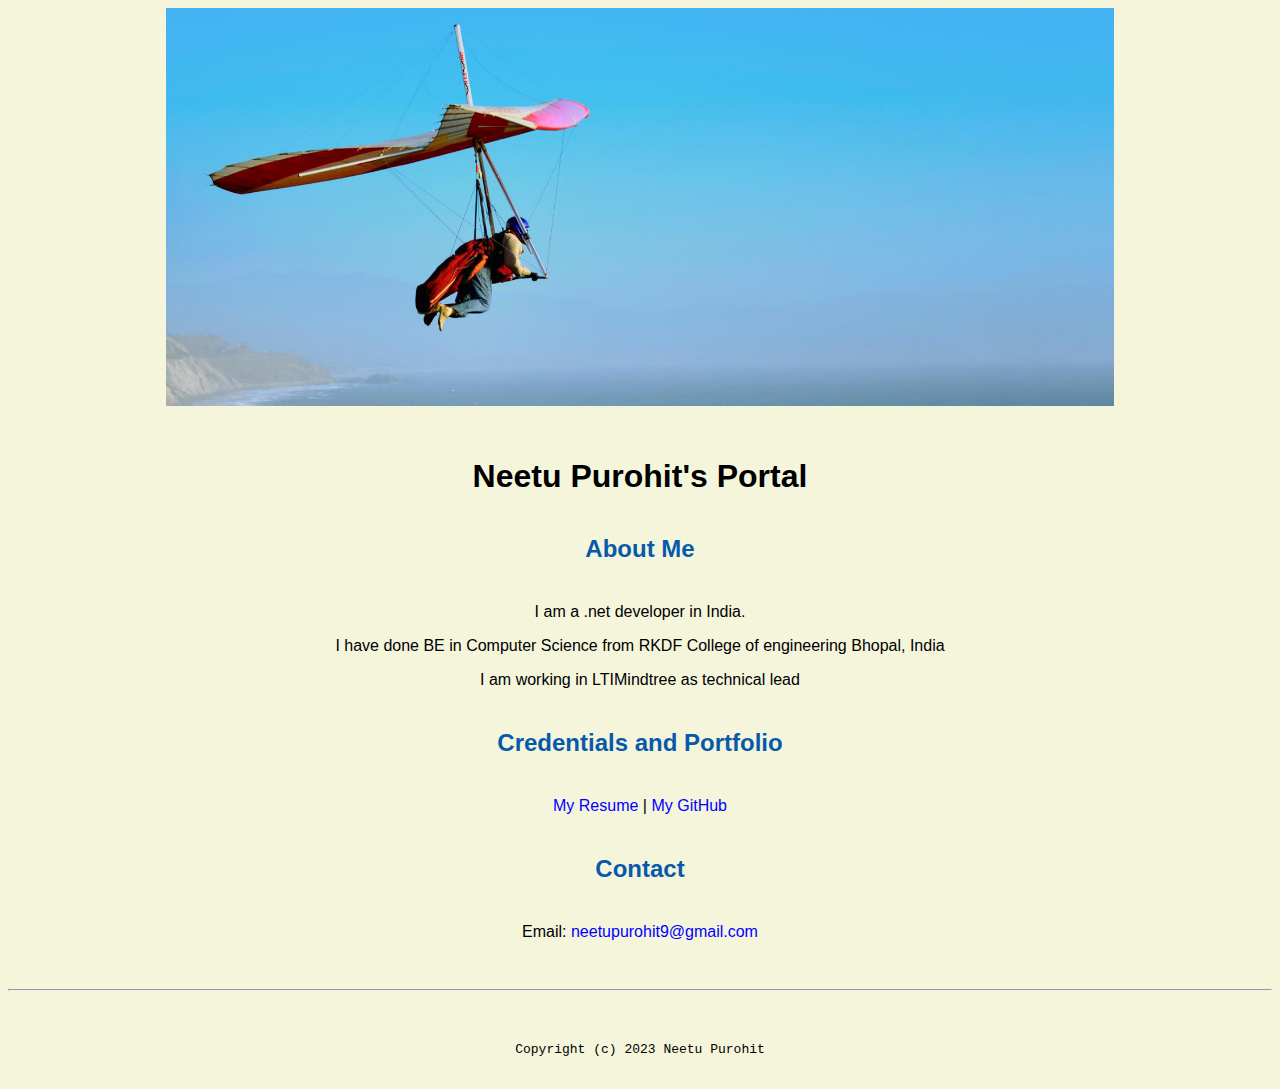
<file: index.html>
<!doctype html>

<!-- this is a comment for human! -->

<html lang="en">

  <header>
    <title>Neetu Purohit's Portal</title>
    <link rel="stylesheet" href="css/master.css">
    <link rel="FaviconIcon" href="favicon.ico" type="image/x-icon">
    <link rel="shortcut" href="favicon.ico" type="image/x-icon">
    <meta name="viewport" content="width=device-width, initial-scale=1, shrink-to-fit=no">
    <meta name="name" content="Neetu Purohit's Portal">
    <meta name="robots" content="noindex, nofollow">
  </header>

  <body>
    <img src="images/banner.jpg" width="75%" alt="banner">
    <h1>Neetu Purohit's Portal</h1>
    <h2>About Me</h2>
    <p>I am a .net developer in India.</p>
    <p>I have done BE in Computer Science from RKDF College of engineering Bhopal, India</p>
    <p>I am working in LTIMindtree as technical lead</p>
    <h2>Credentials and Portfolio</h2>

    <p><a href="resume.html">My Resume</a> | <a href="https://github.com/neetupurohit">My GitHub</a></p>
    <h2>Contact</h2>

    <p>Email: <a href="mailto:neetupurohit9@gmail.com">neetupurohit9@gmail.com</a></p>

</body>

<footer>
  <hr>
  <code> Copyright (c) 2023 Neetu Purohit</code>
</footer>

</html>
</file>
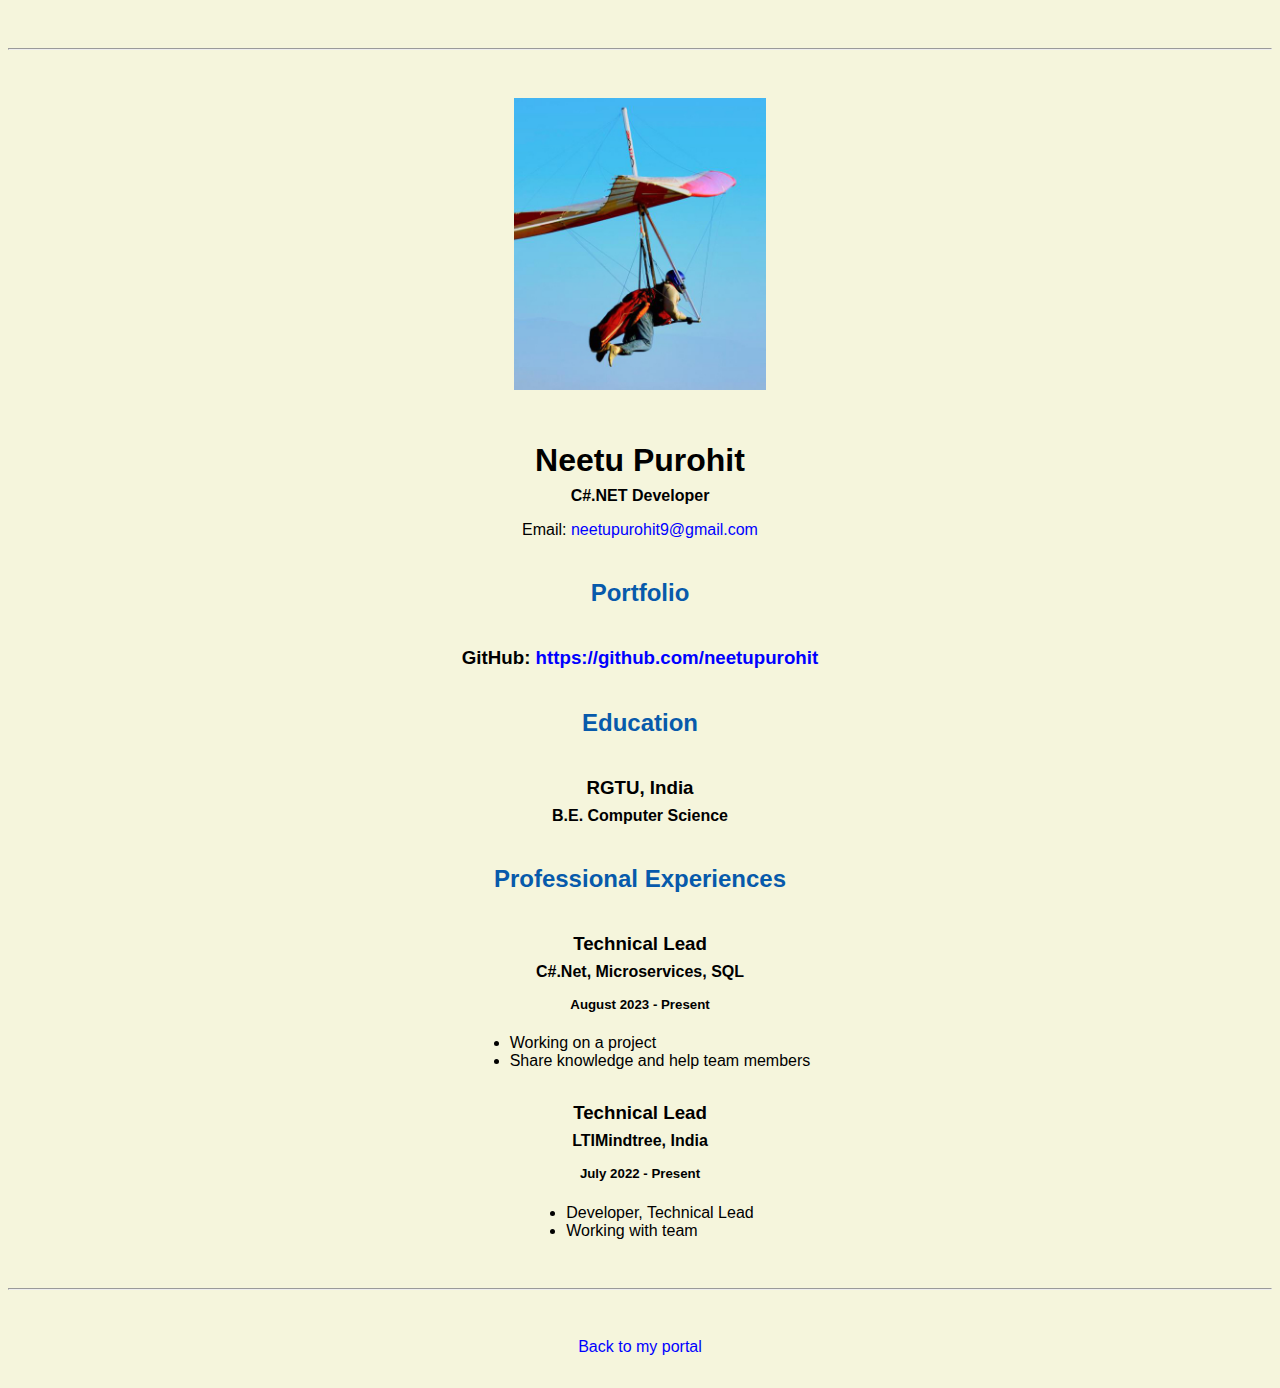
<file: resume.html>
<!doctype html>

<!-- this is a comment for human! -->

<html lang="en">

  <header>
    <title>Neetu's Resume</title>
    <link rel="stylesheet" href="css/master.css">
    <link rel="FaviconIcon" href="favicon.ico" type="image/x-icon">
    <link rel="shortcut" href="favicon.ico" type="image/x-icon">
    <meta name="viewport" content="width=device-width, initial-scale=1, shrink-to-fit=no">
    <meta name="name" content="Neetu Purohit's Portal">
    <meta name="robots" content="noindex, nofollow">
  </header>

  <body>
    <hr>

    <img src="images/headshot.jpg" alt="Neetu's headshot" width="20%">

    <h1>Neetu Purohit</h1>
    <h4> C#.NET Developer</h4>

    <p>Email: <a href="mailto:neetupurohit9@gmail.com" target="_blank">neetupurohit9@gmail.com</a></p>
    <!-- don't post physical address, personal phone number or other personal information on the web! -->

    <h2>Portfolio</h2>
      <h3>GitHub: <a href="https://github.com/neetupurohit" target="_blank">https://github.com/neetupurohit</a></h3>

    <h2>Education</h2>

    <h3>RGTU, India</h3>
    <h4>B.E. Computer Science</h4>

    <h2>Professional Experiences</h2>

    <h3>Technical Lead</h3>
    <h4>C#.Net, Microservices, SQL</h4>
    <h5>August 2023 - Present</h5>
      <ul>
        <li>Working on a project</li>
        <li>Share knowledge and help team members</li>
      </ul>

    <h3>Technical Lead</h3>
    <h4>LTIMindtree, India</h4>
    <h5>July 2022 - Present</h5>
      <ul>
        <li>Developer, Technical Lead</li>
        <li>Working with team</li>
      </ul>
  </body>

  <footer>
  <hr>
  <p><a href="index.html">Back to my portal</a><p>
  </footer>

</html>
</file>
<file: css/master.css>
/* Cascading stylesheet for the website */

/* Text inside these asterisks and slashes are comments for human */

  a {
    color: blue;  /* set the text color to blue here */
    text-decoration: none; /* This means we do not want hyperlinks to be underlined */
  }

  a:hover {
    color: red; /* set the text color to red here */
    text-decoration: none; /* This means we do not want hyperlinks to be underlined */
  }

  body {
    /* set the background color here */
    background-color: beige;
    /* set the text color to black here */
    color:black;
    font-family: Arial, Helvetica, sans-serif; /* set the font here */
    text-align: center; /* set the text alignment here */
   }

  footer {
    margin-top: 2rem;
    margin-bottom: 2rem;
  }

  h1 {
    margin-bottom: 0.5rem;
    margin-top: 3rem;
   }

  h2 {
    color: #075AAB; /* set the text color of to #075AAB here */
    /* set both the bottom margin and top margin to 2.5rem here */
    margin-bottom: 2.5rem;
    margin-top: 2.5rem;
   }

  h3 {
    margin-bottom: 0;
    margin-top: 2rem;
  }

  h4 {
    margin-bottom: 1rem;
    margin-top: 0.5rem;
  }

  h5 {
    margin-top: 0.5rem;
  }

  hr {
    margin-bottom: 3rem;
    margin-top: 3rem;
  }

  /* this controls how the bullet points in the resume page looks */
  ul {
    display: table;
    margin: 0 auto;
    text-align: left;
  }
</file>
